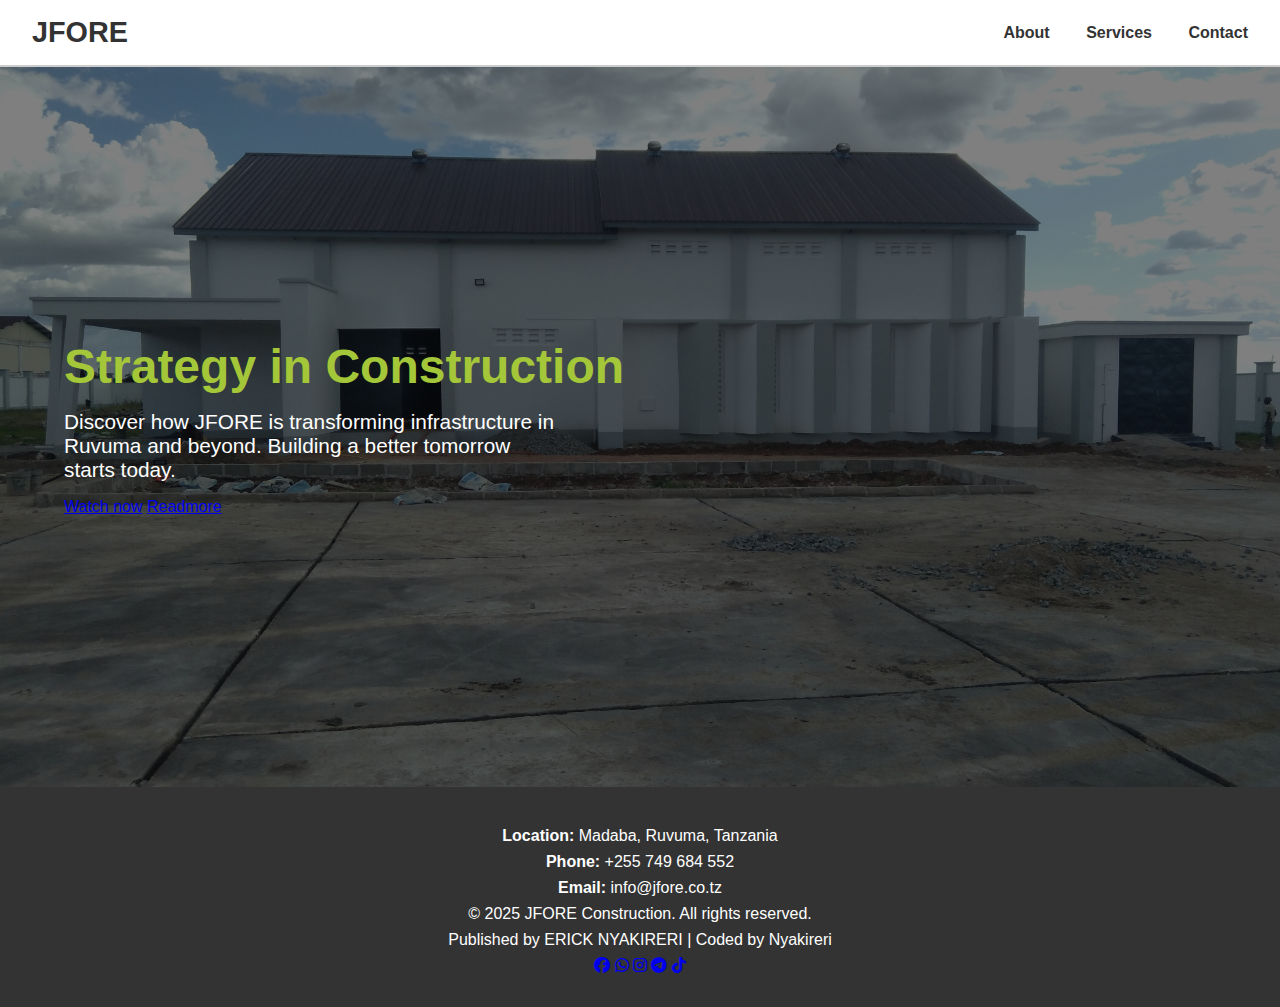
<file: index.html>
<!DOCTYPE html>
<html lang="en">
<head>
  <meta charset="UTF-8" />
  <meta name="viewport" content="width=device-width, initial-scale=1.0" />
  <title>JFORE Construction</title>
  <link rel="stylesheet" href="style.css" />
  <!-- Font Awesome for icons -->
  <link rel="stylesheet" href="https://cdnjs.cloudflare.com/ajax/libs/font-awesome/6.4.0/css/all.min.css"/>
</head>

<body>
  <header>
    <div class="logo">JFORE</div>
    <nav>
      <a href="about.html">About</a>
      <a href="services.html">Services</a>
      <a href="contact.html">Contact</a>
    </nav>
  </header>

  <section class="hero">
    <div class="hero-overlay"></div>
    <div class="hero-text">
      <h1>Strategy in Construction</h1>
      <p>Discover how JFORE is transforming infrastructure in Ruvuma and beyond. Building a better tomorrow starts today.</p>
      <div class="hero-buttons">
        <a class="btn" href="https://youtu.be/mbwuj58UEPg" target="_blank">Watch now</a>
        <a class="btn" href="readmore.html">Readmore</a>
      </div>
    </div>
  </section>

  <footer id="contact">
    <p><strong>Location:</strong> Madaba, Ruvuma, Tanzania</p>
    <p><strong>Phone:</strong> +255 749 684 552</p>
    <p><strong>Email:</strong> info@jfore.co.tz</p>
    <p>&copy; 2025 JFORE Construction. All rights reserved.</p>
    <p>
      <a href="https://kireri2803.github.io/ericknyakireri/contact.html" style="text-decoration: none; color: white;">
        Published by ERICK NYAKIRERI | Coded by Nyakireri
      </a>
    </p>
    <div class="social-links">
      <a href="https://facebook.com/jfore" target="_blank"><i class="fab fa-facebook"></i></a>
      <a href="https://wa.me/255749684552" target="_blank"><i class="fab fa-whatsapp"></i></a>
      <a href="https://instagram.com/jfore" target="_blank"><i class="fab fa-instagram"></i></a>
      <a href="https://t.me/jfore" target="_blank"><i class="fab fa-telegram"></i></a>
      <a href="https://tiktok.com/@jfore" target="_blank"><i class="fab fa-tiktok"></i></a>
    </div>
  </footer>

  <script src="script.js"></script>
</body>
</html>
</file>
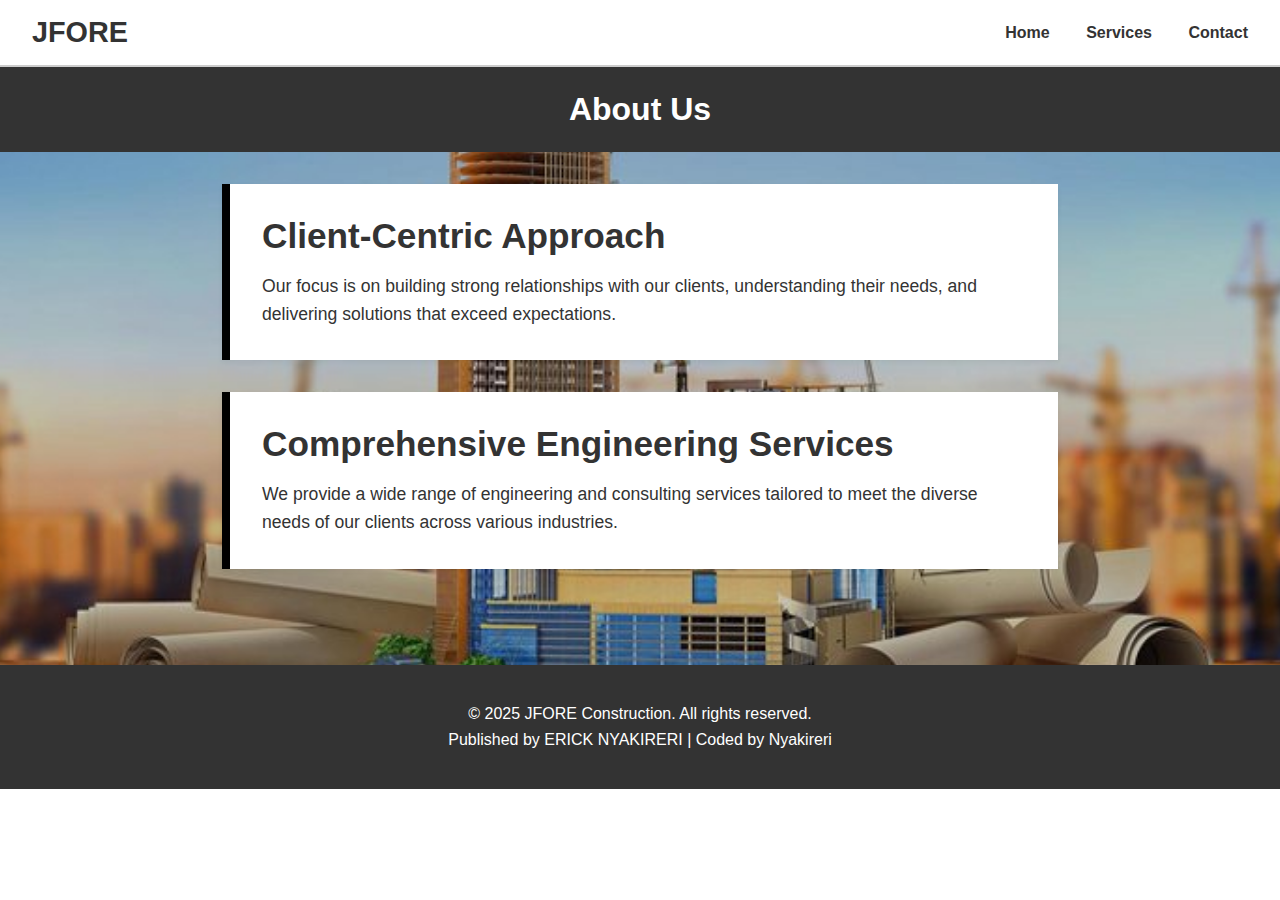
<file: about.html>
<!DOCTYPE html>
<html lang="en">
<head>
  <meta charset="UTF-8">
  <meta name="viewport" content="width=device-width, initial-scale=1.0">
  <title>About - JFORE Construction</title>
  <link rel="stylesheet" href="about-style.css">
  <link rel="stylesheet" href="style.css">
</head>
<body>
     <header>
    <div class="logo">JFORE</div>
    <nav>
      <a href="index.html">Home</a>
      <a href="services.html">Services</a>
      <a href="contact.html">Contact</a>
    </nav>
  </header>
    <h1>About Us</h1>

  <main>
    <section class="about-section">
      <h2>Client-Centric Approach</h2>
      <p>
        Our focus is on building strong relationships with our clients, understanding their needs, 
        and delivering solutions that exceed expectations.
      </p>
    </section>

    <section class="about-section">
      <h2>Comprehensive Engineering Services</h2>
      <p>
        We provide a wide range of engineering and consulting services tailored to meet the diverse 
        needs of our clients across various industries.
      </p>
    </section>
  </main>

  <footer>
    <p>&copy; 2025 JFORE Construction. All rights reserved.</p>
    <p><a href="https://kireri2803.github.io/ericknyakireri/contact.html" style="text-decoration: none;color:white;">Published by ERICK NYAKIRERI | Coded by Nyakireri</a></p>
  </footer>

  <script src="about-script.js"></script>
</body>
</html>
</file>
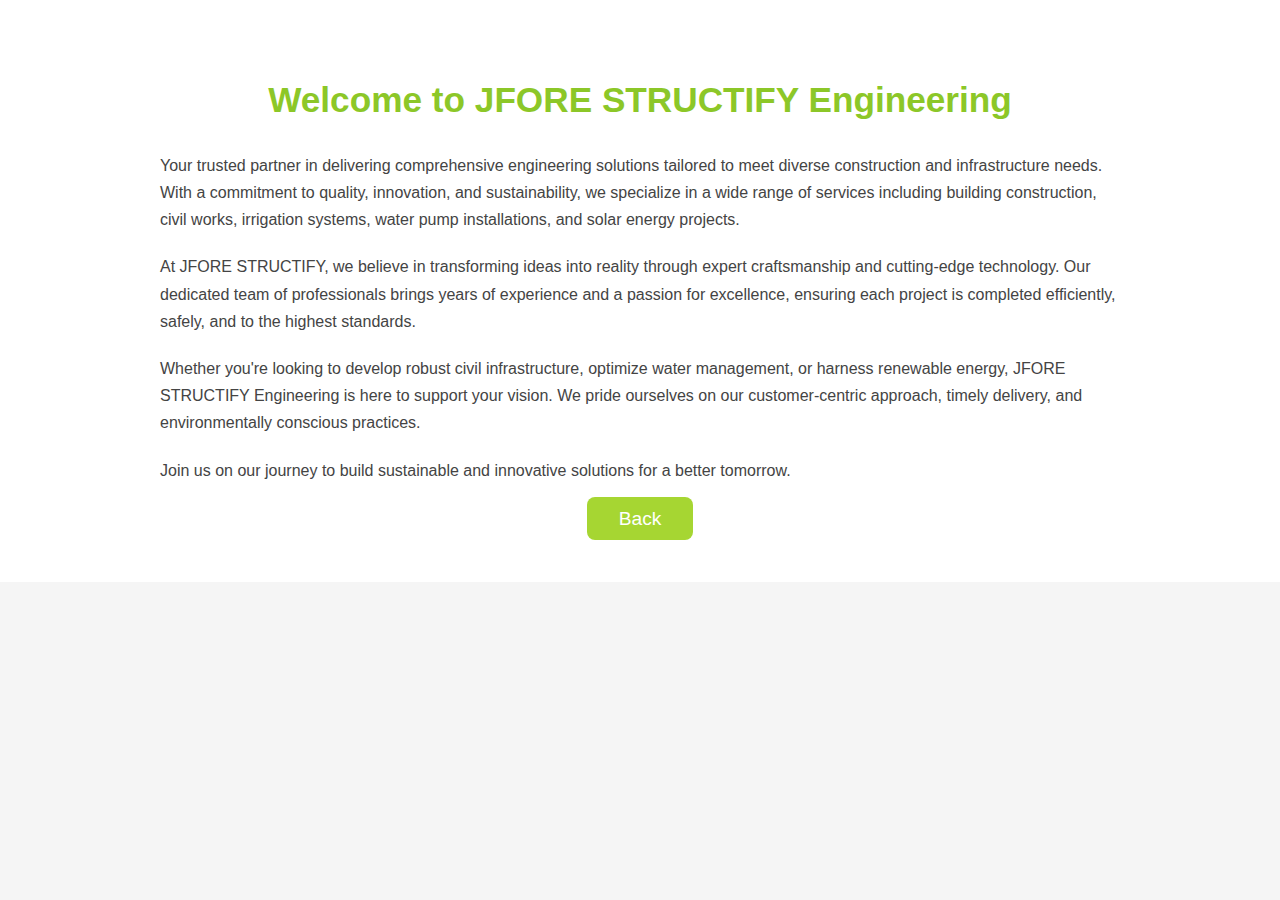
<file: aboutreadmore.html>
<!DOCTYPE html>
<html lang="en">
<head>
  <meta charset="UTF-8" />
  <meta name="viewport" content="width=device-width, initial-scale=1.0"/>
  <title>Welcome - JFORE STRUCTIFY</title>
  <link rel="stylesheet" href="about-welcome.css" />
  <link rel="stylesheet" href="read-style.css" />
  <!-- Optional: Font Awesome CDN for icons -->
  <link rel="stylesheet" href="https://cdnjs.cloudflare.com/ajax/libs/font-awesome/6.4.0/css/all.min.css"/>
</head>
<body>

  <section class="welcome-section">
    <div class="container">
      <h1>Welcome to JFORE STRUCTIFY Engineering</h1>
      <p>
        Your trusted partner in delivering comprehensive engineering solutions tailored to meet diverse construction and infrastructure needs. With a commitment to quality, innovation, and sustainability, we specialize in a wide range of services including building construction, civil works, irrigation systems, water pump installations, and solar energy projects.
      </p>
      <p>
        At JFORE STRUCTIFY, we believe in transforming ideas into reality through expert craftsmanship and cutting-edge technology. Our dedicated team of professionals brings years of experience and a passion for excellence, ensuring each project is completed efficiently, safely, and to the highest standards.
      </p>
      <p>
        Whether you're looking to develop robust civil infrastructure, optimize water management, or harness renewable energy, JFORE STRUCTIFY Engineering is here to support your vision. We pride ourselves on our customer-centric approach, timely delivery, and environmentally conscious practices.
      </p>
      <p>
        Join us on our journey to build sustainable and innovative solutions for a better tomorrow.
      </p>
      <div class="btn-container">
    <a href="about.html" class="readmore-btn">Back</a>
  </div>

      <!--<div class="contact-info">
        <h2>Contact Us</h2>
        <p><strong>Phone:</strong> +255 749 684 552</p>
        <p><strong>Location:</strong> Madaba, Ruvuma, Tanzania</p>
        <div class="social-links">
          <a href="https://facebook.com/jfore" target="_blank"><i class="fab fa-facebook"></i></a>
          <a href="https://wa.me/255749684552" target="_blank"><i class="fab fa-whatsapp"></i></a>
          <a href="https://instagram.com/jfore" target="_blank"><i class="fab fa-instagram"></i></a>
          <a href="https://t.me/jfore" target="_blank"><i class="fab fa-telegram"></i></a>
          <a href="https://tiktok.com/@jfore" target="_blank"><i class="fab fa-tiktok"></i></a>
        </div>
      </div>
    </div>
-->
  </section>

</body>
</html>
</file>
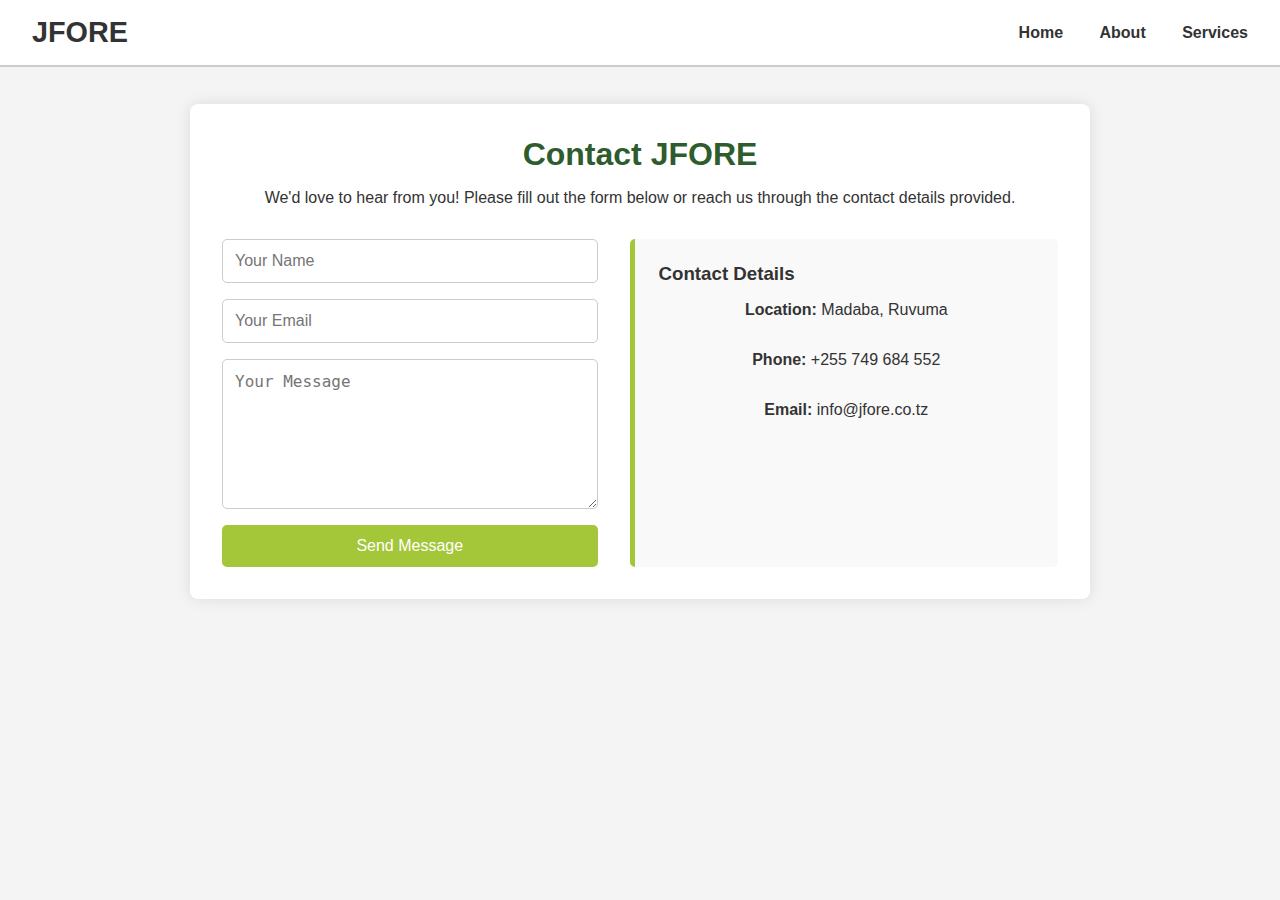
<file: contact.html>
<!DOCTYPE html>
<html lang="en">
<head>
  <meta charset="UTF-8" />
  <meta name="viewport" content="width=device-width, initial-scale=1.0"/>
  <title>Contact - JFORE Construction</title>
  <link rel="stylesheet" href="contact-style.css" />
  <link rel="stylesheet" href="style.css" />
</head>
<body>
  <header style="position: fixed; top: 0; width: 100%; z-index: 1000; left: 0;">
    <div class="logo">JFORE</div>
    <nav>
      <a href="index.html">Home</a>
      <a href="about.html">About</a>
      <a href="services.html">Services</a>
    </nav>
  </header><br><br><br><br>

  <div class="container">
    <h1>Contact JFORE</h1>
    <p>We'd love to hear from you! Please fill out the form below or reach us through the contact details provided.</p>

    <div class="contact-box">
      <form action="http://formsubmit.co/ericknyakireri2803@gmail.com" method="POST">
        <input type="text" id="name" placeholder="Your Name" required />
        <input type="email" id="email" placeholder="Your Email" required />
        <textarea id="message" placeholder="Your Message" required></textarea>
        <button type="submit">Send Message</button>
      </form>

      <div class="info">
        <h3>Contact Details</h3>
        <p><strong>Location:</strong> Madaba, Ruvuma</p>
        <p><strong>Phone:</strong> +255 749 684 552</p>
        <p><strong>Email:</strong> info@jfore.co.tz</p>
      </div>
    </div>
  </div>

  <script src="contact-script.js"></script>
</body>
</html>
</file>
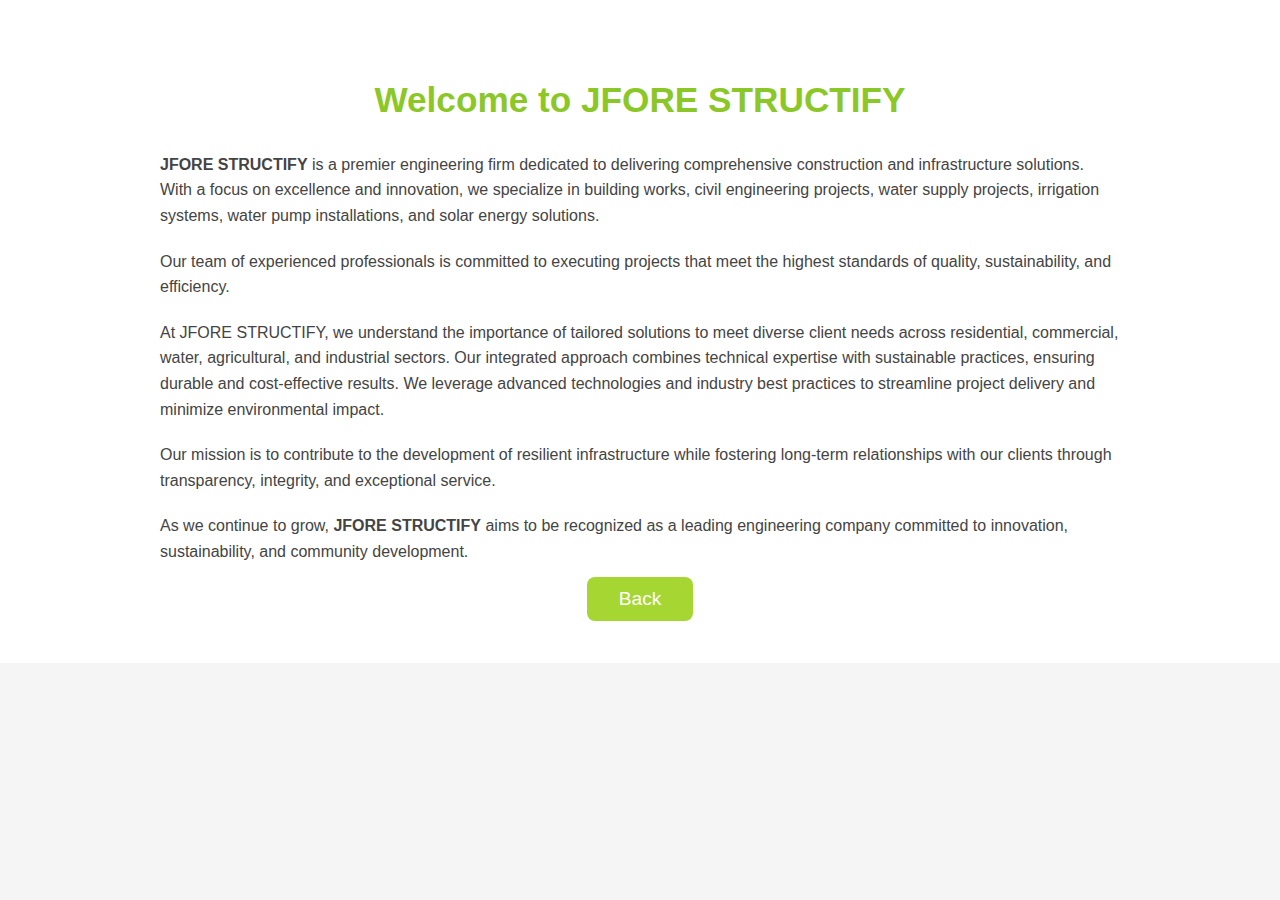
<file: readmore.html>
<!DOCTYPE html>
<html lang="en">
<head>
  <meta charset="UTF-8" />
  <meta name="viewport" content="width=device-width, initial-scale=1.0"/>
  <title>About Us - JFORE STRUCTIFY</title>
  <link rel="stylesheet" href="read-style.css" />
</head>
<body>
  <section class="intro-section">
    <div class="container">
      <h1>Welcome to JFORE STRUCTIFY</h1>
      <p>
        <strong>JFORE STRUCTIFY</strong> is a premier engineering firm dedicated to delivering comprehensive construction and infrastructure solutions. With a focus on excellence and innovation, we specialize in building works, civil engineering projects, water supply projects, irrigation systems, water pump installations, and solar energy solutions.
      </p>
      <p>
        Our team of experienced professionals is committed to executing projects that meet the highest standards of quality, sustainability, and efficiency.
      </p>
      <p>
        At JFORE STRUCTIFY, we understand the importance of tailored solutions to meet diverse client needs across residential, commercial, water, agricultural, and industrial sectors. Our integrated approach combines technical expertise with sustainable practices, ensuring durable and cost-effective results. We leverage advanced technologies and industry best practices to streamline project delivery and minimize environmental impact.
      </p>
      <p>
        Our mission is to contribute to the development of resilient infrastructure while fostering long-term relationships with our clients through transparency, integrity, and exceptional service.
      </p>
      <p>
        As we continue to grow, <strong>JFORE STRUCTIFY</strong> aims to be recognized as a leading engineering company committed to innovation, sustainability, and community development.
      </p>
    </div>

     <div class="btn-container">
    <a href="index.html" class="readmore-btn">Back</a>
  </div>

  </section>
</body>
</html>
</file>
<file: style.css>
* {
  margin: 0;
  padding: 0;
  box-sizing: border-box;
}

body, html {
  font-family: Arial, sans-serif;
  scroll-behavior: smooth;
}

header {
  background-color: #fff;
  display: flex;
  justify-content: space-between;
  align-items: center;
  padding: 1rem 2rem;
  border-bottom: 2px solid #ccc;
}

.logo {
  font-size: 1.8rem;
  font-weight: bold;
  color: #333;
}

nav a {
  margin-left: 2rem;
  text-decoration: none;
  color: #333;
  font-weight: 600;
}

.hero {
  background: url('image1.jpg') no-repeat center center/cover;
  height: 80vh;
  color: white;
  display: flex;
  align-items: center;
  justify-content: left;
  padding: 0 5%;
  position: relative;
}

.hero-overlay {
  position: absolute;
  top: 0;
  left: 0;
  right: 0;
  bottom: 0;
  background: rgba(0, 0, 0, 0.5);
}

.hero-text {
  position: relative;
  z-index: 1;
}

.hero-text h1 {
  font-size: 3rem;
  color: #a4c639;
}

.hero-text p {
  font-size: 1.3rem;
  margin: 1rem 0;
  max-width: 500px;
}

.hero-text button {
  background-color: #a4c639;
  color: #fff;
  border: none;
  padding: 0.75rem 1.5rem;
  font-size: 1rem;
  cursor: pointer;
  border-radius: 5px;
}

footer {
  background-color: #333;
  color: #fff;
  padding: 2rem;
  text-align: center;
}
footer p {
  margin: 0.5rem 0;
}
li{
  list-style-type: none;
}
</file>
<file: about-style.css>
body, html{
  margin: 0;
  font-family: 'Courier New', Courier, monospace;
  background: url('image2.jpg') no-repeat center center/cover;
  color: #333;
}
header {
  background-color: #fff;
  display: flex;
  justify-content: space-between;
  align-items: center;
  padding: 1rem 2rem;
  border-bottom: 2px solid #ccc;
}
h1 {
  background-color: #333;
  color: white;
  padding: 1.5rem;
  text-align: center;
}

main {
  padding: 2rem;
  max-width: 900px;
  margin: auto;
}

.about-section {
  background-color: white;
  padding: 2rem;
  margin-bottom: 2rem;
  border-left: 8px solid #000;
  box-shadow: 0 2px 5px rgba(0,0,0,0.05);
}

.about-section h2 {
  font-size: 2.2rem;
  margin-bottom: 1rem;
}

.about-section p {
  font-size: 1.1rem;
  line-height: 1.6;
}

footer {
  text-align: center;
  background-color: #333;
  color: white;
  padding: 1rem;
  margin-top: 2rem;
}
</file>
<file: about-welcome.css>
body {
  font-family: 'Segoe UI', Tahoma, Geneva, Verdana, sans-serif;
  margin: 0;
  padding: 0;
  background-color: #f7f7f7;
  color: #333;
}

.welcome-section {
  background-color: #fff;
  padding: 3rem 1rem;
}

.container {
  max-width: 1000px;
  margin: auto;
  padding: 0 1rem;
}

h1 {
  color: #a4c639;
  margin-bottom: 1.5rem;
  font-size: 2rem;
}

p {
  font-size: 1rem;
  line-height: 1.7;
  margin-bottom: 1.25rem;
}

.contact-info {
  margin-top: 2.5rem;
}

.contact-info h2 {
  font-size: 1.5rem;
  margin-bottom: 1rem;
  color: #007b5e;
}

.social-links {
  margin-top: 1rem;
}

.social-links a {
  font-size: 1.5rem;
  margin-right: 1rem;
  color: whitesmoke;
  transition: color 0.3s ease;
}

.social-links a:hover {
  color: #007bff;
}
</file>
<file: read-style.css>
body {
  font-family: 'Segoe UI', Tahoma, Geneva, Verdana, sans-serif;
  line-height: 1.6;
  background-color: whitesmoke;
  color: #333;
  margin: 0;
  padding: 0;
}

.intro-section {
  background-color: #fff;
  padding: 3rem 1rem;
}

.container {
  max-width: 960px;
  margin: auto;
  padding: 0 1rem;
}

h1 {
  font-size: 2.2rem;
  color: #8cc728;
  margin-bottom: 1.5rem;
  text-align: center;
}

p {
  margin-bottom: 1.25rem;
  font-size: 1rem;
  color: #444;
}
.btn-container {
  text-align: center;
}

.readmore-btn {
  background-color: #a6d632;
  color: white;
  font-size: 1.2rem;
  padding: 0.7rem 2rem;
  border-radius: 8px;
  text-decoration: none;
  font-family: sans-serif;
  transition: background-color 0.3s ease;
}

.readmore-btn:hover {
  background-color: #8cc728;
}
</file>
<file: contact-style.css>
* {
  box-sizing: border-box;
  margin: 0;
  padding: 0;
}

body {
  font-family: Arial, sans-serif;
  background-color: #f4f4f4;
  padding: 2rem;
  color: #333;
}
header {
  background-color: #fff;
  display: flex;
  justify-content: space-between;
  align-items: center;
  padding: 1rem 2rem;
  border-bottom: 2px solid #ccc;
}
.container {
  max-width: 900px;
  margin: auto;
  background: white;
  padding: 2rem;
  border-radius: 8px;
  box-shadow: 0 0 15px rgba(0, 0, 0, 0.1);
}

h1 {
  text-align: center;
  margin-bottom: 1rem;
  color: #2e5c2d;
}

p {
  text-align: center;
  margin-bottom: 2rem;
}

.contact-box {
  display: flex;
  flex-wrap: wrap;
  gap: 2rem;
  justify-content: space-between;
}

form {
  flex: 1;
  display: flex;
  flex-direction: column;
}

input, textarea {
  margin-bottom: 1rem;
  padding: 0.75rem;
  font-size: 1rem;
  border: 1px solid #ccc;
  border-radius: 5px;
}

textarea {
  resize: vertical;
  height: 150px;
}

button {
  padding: 0.75rem;
  background-color: #a4c639;
  color: white;
  font-size: 1rem;
  border: none;
  border-radius: 5px;
  cursor: pointer;
  transition: background 0.3s;
}

button:hover {
  background-color: #a4c639;
}

.info {
  flex: 1;
  background-color: #f9f9f9;
  padding: 1.5rem;
  border-radius: 5px;
  border-left: 5px solid  #a4c639;
}

.info h3 {
  margin-bottom: 1rem;
}
</file>
